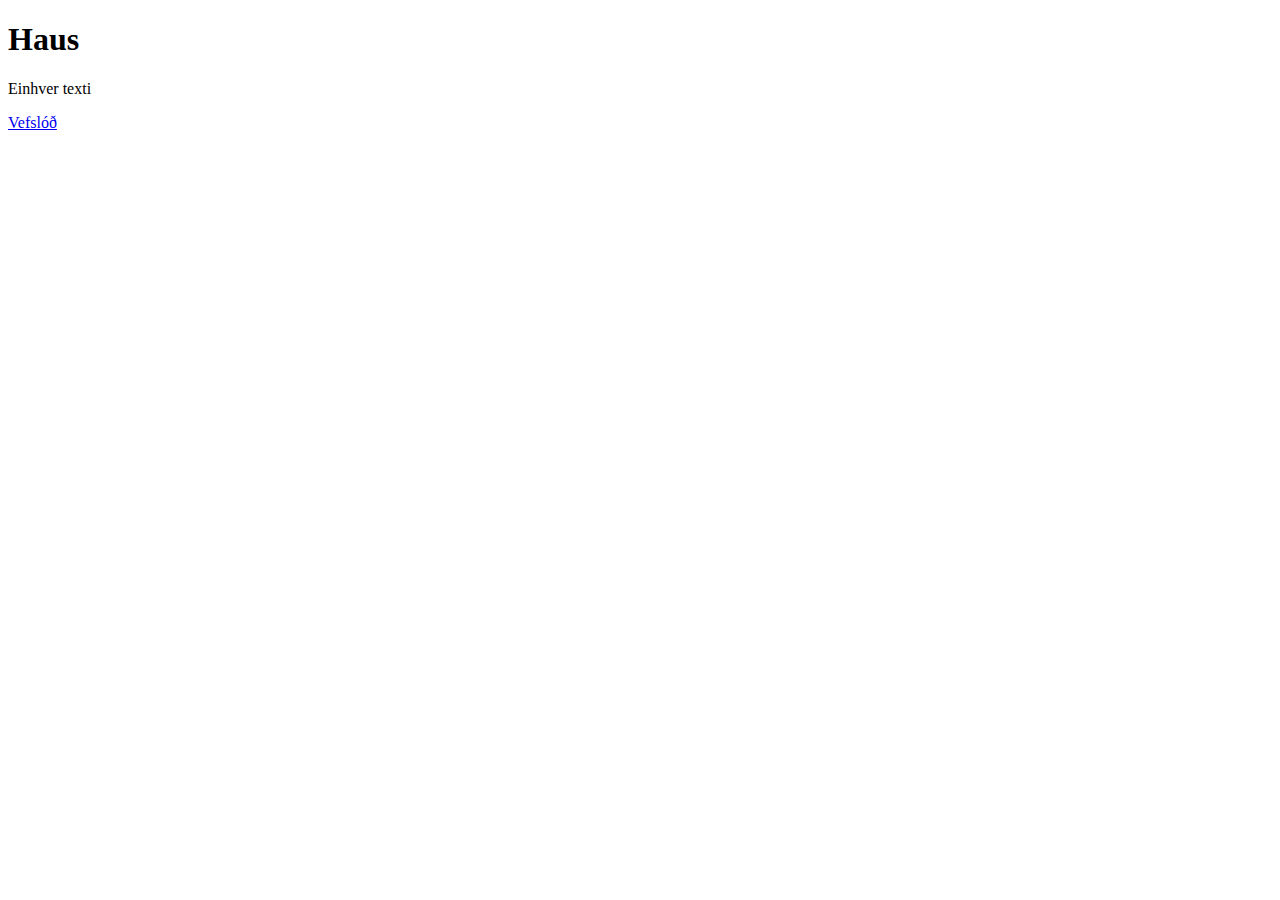
<file: verkefni1/index.html>
<!DOCTYPE html>
<meta charset="UTF-8"/>
<html>
    <head>
        <title>Forsíða</title>
    </head>
    <body>
        <h1>Haus</h1>
        <p>Einhver texti</p>
        <a href="about.html">Vefslóð</a>
    </body>
</html>
</file>
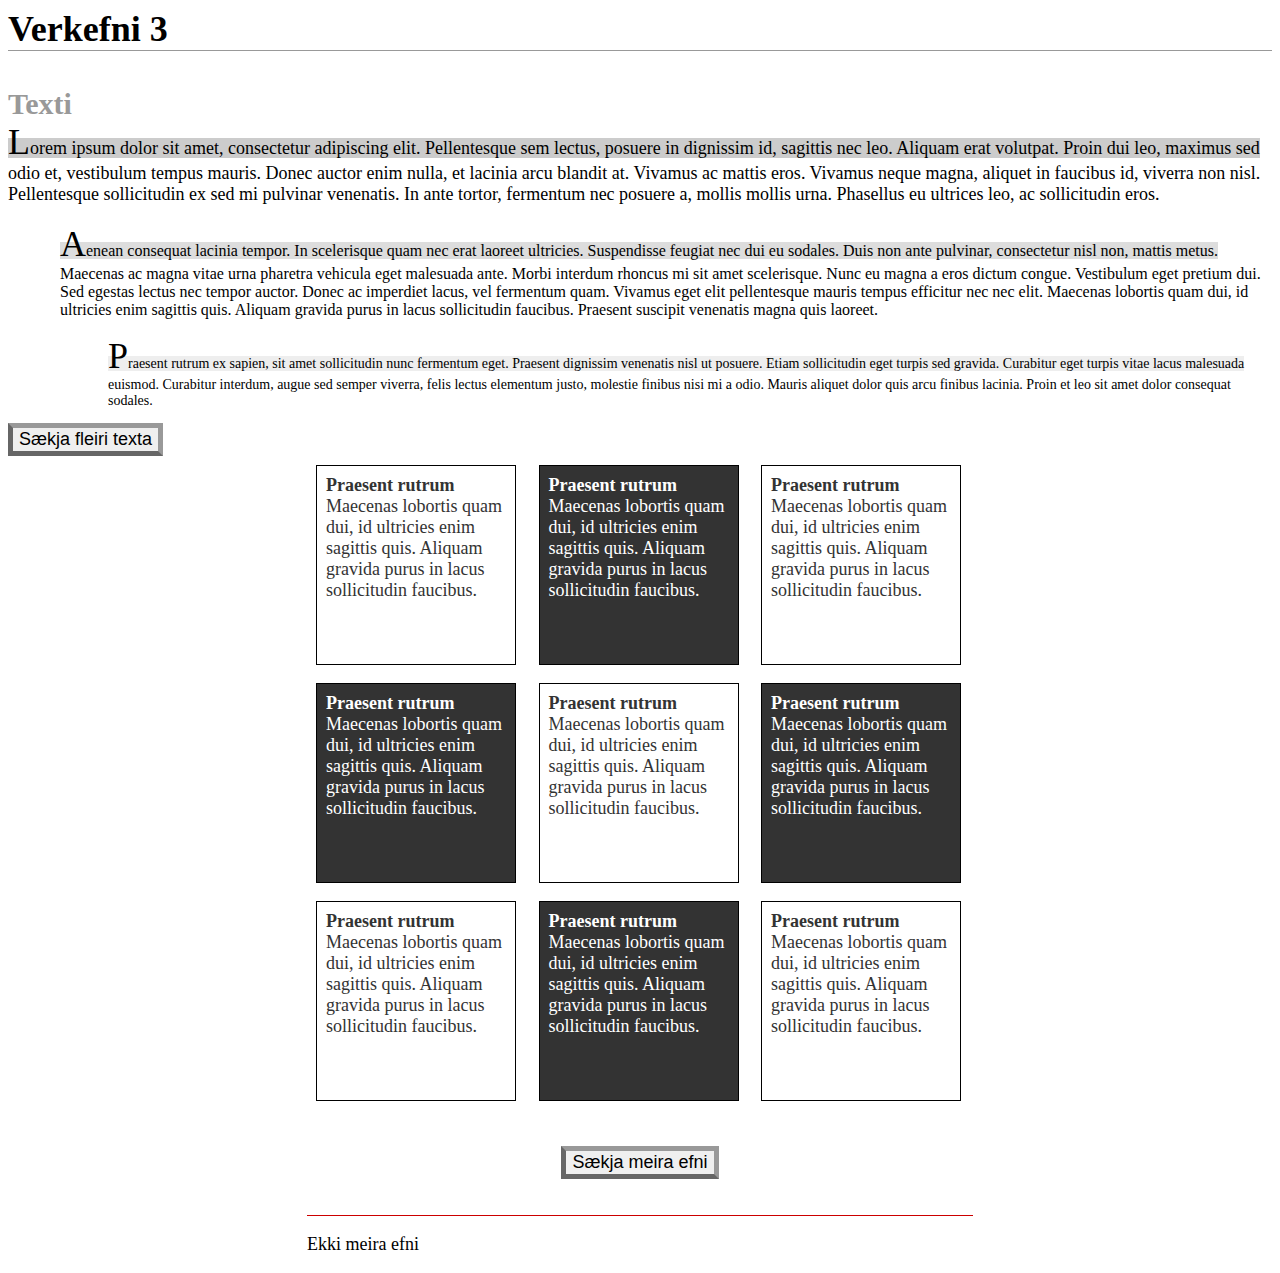
<file: verkefni3/index.html>
<!doctype html>
<html lang="is">
  <head>
    <meta charset="utf-8">
    <title>Verkefni 3</title>
    <link rel="stylesheet" href="styles.css">
  </head>
  <body>
    <main>
      <h1>Verkefni 3</h1>

      <section class="card-text">
        <h2>Texti</h2>

        <p>Lorem ipsum dolor sit amet, consectetur adipiscing elit. Pellentesque sem lectus, posuere in dignissim id, sagittis nec leo. Aliquam erat volutpat. Proin dui leo, maximus sed odio et, vestibulum tempus mauris. Donec auctor enim nulla, et lacinia arcu blandit at. Vivamus ac mattis eros. Vivamus neque magna, aliquet in faucibus id, viverra non nisl. Pellentesque sollicitudin ex sed mi pulvinar venenatis. In ante tortor, fermentum nec posuere a, mollis mollis urna. Phasellus eu ultrices leo, ac sollicitudin eros.</p>

        <p>Aenean consequat lacinia tempor. In scelerisque quam nec erat laoreet ultricies. Suspendisse feugiat nec dui eu sodales. Duis non ante pulvinar, consectetur nisl non, mattis metus. Maecenas ac magna vitae urna pharetra vehicula eget malesuada ante. Morbi interdum rhoncus mi sit amet scelerisque. Nunc eu magna a eros dictum congue. Vestibulum eget pretium dui. Sed egestas lectus nec tempor auctor. Donec ac imperdiet lacus, vel fermentum quam. Vivamus eget elit pellentesque mauris tempus efficitur nec nec elit. Maecenas lobortis quam dui, id ultricies enim sagittis quis. Aliquam gravida purus in lacus sollicitudin faucibus. Praesent suscipit venenatis magna quis laoreet.</p>

        <p>Praesent rutrum ex sapien, sit amet sollicitudin nunc fermentum eget. Praesent dignissim venenatis nisl ut posuere. Etiam sollicitudin eget turpis sed gravida. Curabitur eget turpis vitae lacus malesuada euismod. Curabitur interdum, augue sed semper viverra, felis lectus elementum justo, molestie finibus nisi mi a odio. Mauris aliquet dolor quis arcu finibus lacinia. Proin et leo sit amet dolor consequat sodales.</p>

        <button>Sækja fleiri texta</button>
      </section>

      <section class="card-section">
        <h2>Þessi fyrirsögn á ekki að sjást</h2>

        <div class="cards">
          <div class="card">
            <h3>Praesent rutrum</h3>
            <p>Maecenas lobortis quam dui, id ultricies enim sagittis quis. Aliquam gravida purus in lacus sollicitudin faucibus.</p>
          </div>
          <div class="card">
            <h3>Praesent rutrum</h3>
            <p>Maecenas lobortis quam dui, id ultricies enim sagittis quis. Aliquam gravida purus in lacus sollicitudin faucibus.</p>
          </div>
          <div class="card">
            <h3>Praesent rutrum</h3>
            <p>Maecenas lobortis quam dui, id ultricies enim sagittis quis. Aliquam gravida purus in lacus sollicitudin faucibus.</p>
          </div>
          <div class="card">
            <h3>Praesent rutrum</h3>
            <p>Maecenas lobortis quam dui, id ultricies enim sagittis quis. Aliquam gravida purus in lacus sollicitudin faucibus.</p>
          </div>
          <div class="card">
            <h3>Praesent rutrum</h3>
            <p>Maecenas lobortis quam dui, id ultricies enim sagittis quis. Aliquam gravida purus in lacus sollicitudin faucibus.</p>
          </div>
          <div class="card">
            <h3>Praesent rutrum</h3>
            <p>Maecenas lobortis quam dui, id ultricies enim sagittis quis. Aliquam gravida purus in lacus sollicitudin faucibus.</p>
          </div>
          <div class="card">
            <h3>Praesent rutrum</h3>
            <p>Maecenas lobortis quam dui, id ultricies enim sagittis quis. Aliquam gravida purus in lacus sollicitudin faucibus.</p>
          </div>
          <div class="card">
            <h3>Praesent rutrum</h3>
            <p>Maecenas lobortis quam dui, id ultricies enim sagittis quis. Aliquam gravida purus in lacus sollicitudin faucibus.</p>
          </div>
          <div class="card">
            <h3>Praesent rutrum</h3>
            <p>Maecenas lobortis quam dui, id ultricies enim sagittis quis. Aliquam gravida purus in lacus sollicitudin faucibus.</p>
          </div>
          <button>Sækja meira efni</button>
        </div>
      </section>
    </main>
  </body>
</html>
</file>
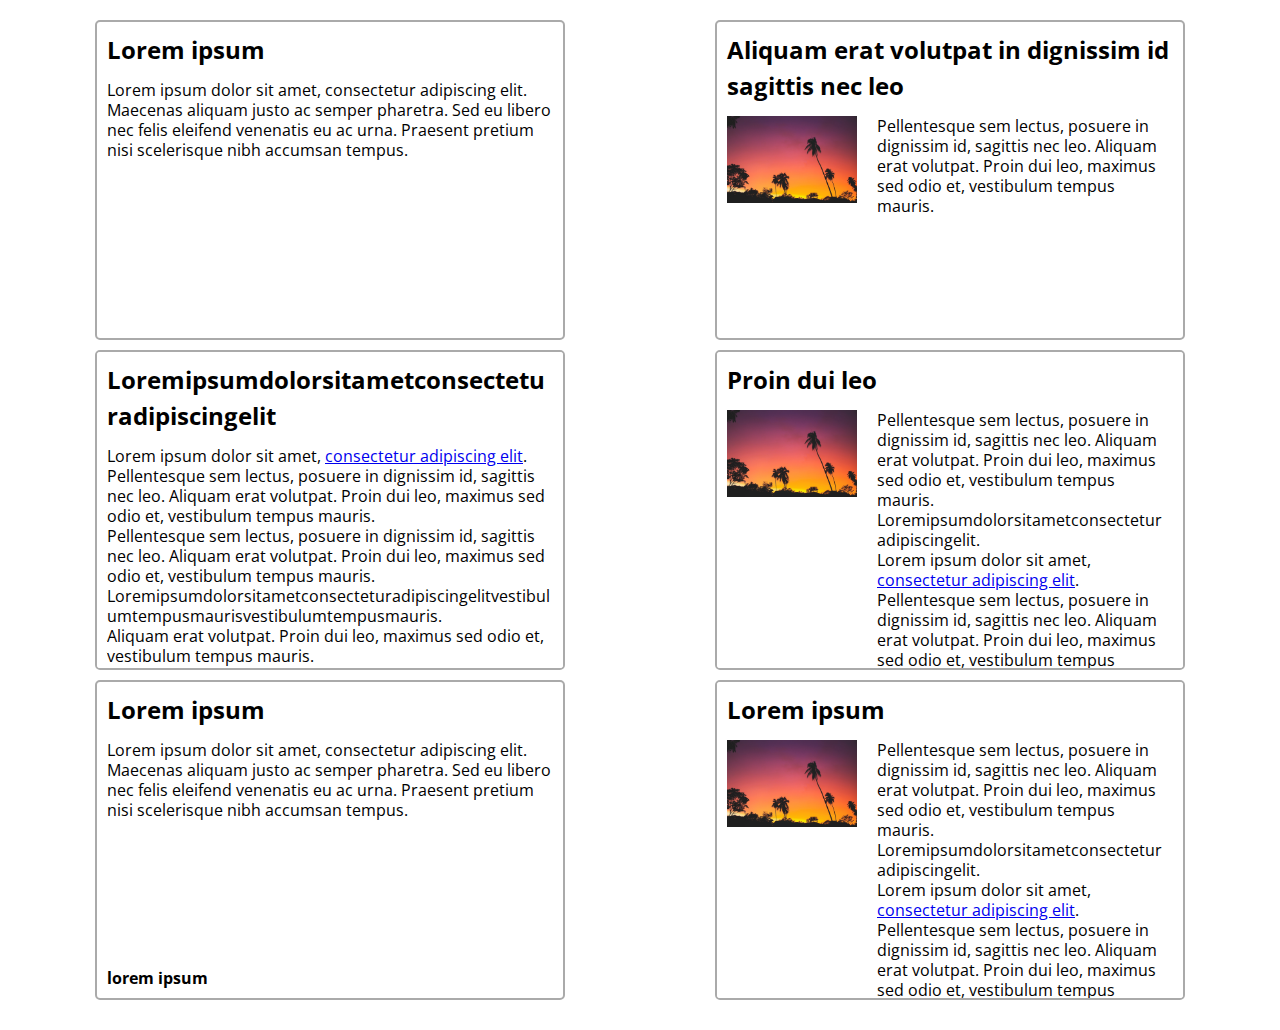
<file: verkefni5/index.html>
<!doctype html>
<html lang="en">
  <head>
    <meta charset="utf-8">
    <meta name="viewport" content="width=device-width, initial-scale=1">
    <title>Verkefni 5</title>
    <link href="https://fonts.googleapis.com/css?family=Open+Sans:400,600" rel="stylesheet">
    <link rel="stylesheet" href="styles.css">
  </head>
  <body>
    <main>
      <div class="cards">
        <section class="card">
          <h2>Aliquam erat volutpat in dignissim id sagittis nec leo</h2>
          <div class="card-picture">
            <div>
              <img src="img.jpg" alt="" class="img">
            </div>
            <div class="card-picture-text">
              <p>Pellentesque sem lectus, posuere in dignissim id, sagittis nec leo. Aliquam erat volutpat. Proin dui leo, maximus sed odio et, vestibulum tempus mauris.</p>
            </div>
          </div>
        </section>

        <section class="card">
          <h2>Loremipsumdolorsitametconsecteturadipiscingelit</h2>
          <div>
            <div>
              <p>Lorem ipsum dolor sit amet, <a href="#">consectetur adipiscing elit</a>. Pellentesque sem lectus, posuere in dignissim id, sagittis nec leo. Aliquam erat volutpat. Proin dui leo, maximus sed odio et, vestibulum tempus mauris.</p>
              <p>Pellentesque sem lectus, posuere in dignissim id, sagittis nec leo. Aliquam erat volutpat. Proin dui leo, maximus sed odio et, vestibulum tempus mauris. Loremipsumdolorsitametconsecteturadipiscingelitvestibulumtempusmaurisvestibulumtempusmauris.</p>
              <p>Aliquam erat volutpat. Proin dui leo, maximus sed odio et, vestibulum tempus mauris.</p>
            </div>
          </div>
        </section>

        <section class="card">
          <h2>Proin dui leo</h2>
          <div class="card-picture">
            <div>
              <img src="img.jpg" alt="" class="img">
            </div>
            <div class="card-picture-text">
              <p>Pellentesque sem lectus, posuere in dignissim id, sagittis nec leo. Aliquam erat volutpat. Proin dui leo, maximus sed odio et, vestibulum tempus mauris. Loremipsumdolorsitametconsecteturadipiscingelit.</p>
              <p>Lorem ipsum dolor sit amet, <a href="#">consectetur adipiscing elit</a>. Pellentesque sem lectus, posuere in dignissim id, sagittis nec leo. Aliquam erat volutpat. Proin dui leo, maximus sed odio et, vestibulum tempus mauris.</p>
              <p>Pellentesque sem lectus, posuere in dignissim id, sagittis nec leo. Aliquam erat volutpat. Proin dui leo, maximus sed odio et, vestibulum tempus mauris. Loremipsumdolorsitametconsecteturadipiscingelit.</p>
            </div>
          </div>
        </section>

        <section class="card">
          <h2>Lorem ipsum</h2>
          <div>
            <div>
              <p>Lorem ipsum dolor sit amet, consectetur adipiscing elit. Maecenas aliquam justo ac semper pharetra. Sed eu libero nec felis eleifend venenatis eu ac urna. Praesent pretium nisi scelerisque nibh accumsan tempus.</p>
            </div>
          </div>
          <ul class="card-list">
            <li>lorem</li>
            <li>ipsum</li>
          </ul>
        </section>

        <section class="card">
          <h2>Lorem ipsum</h2>
          <div class="card-picture">
            <div>
              <img src="img.jpg" alt="" class="img">
            </div>
            <div class="card-picture-text">
              <p>Pellentesque sem lectus, posuere in dignissim id, sagittis nec leo. Aliquam erat volutpat. Proin dui leo, maximus sed odio et, vestibulum tempus mauris. Loremipsumdolorsitametconsecteturadipiscingelit.</p>
              <p>Lorem ipsum dolor sit amet, <a href="#">consectetur adipiscing elit</a>. Pellentesque sem lectus, posuere in dignissim id, sagittis nec leo. Aliquam erat volutpat. Proin dui leo, maximus sed odio et, vestibulum tempus mauris.</p>
              <p>Pellentesque sem lectus, posuere in dignissim id, sagittis nec leo. Aliquam erat volutpat. Proin dui leo, maximus sed odio et, vestibulum tempus mauris. Loremipsumdolorsitametconsecteturadipiscingelit.</p>
            </div>
          </div>
          <ul class="card-list">
            <li>lorem</li>
            <li>ipsum</li>
            <li>dolor</li>
            <li>foo</li>
            <li>bar</li>
            <li>baz</li>
            <li>lorem-ipsum</li>
            <li>dolor-sit-amet</li>
          </ul>
        </section>

        <section class="card">
          <h2>Lorem ipsum</h2>
          <div>
            <div>
              <p>Lorem ipsum dolor sit amet, consectetur adipiscing elit. Maecenas aliquam justo ac semper pharetra. Sed eu libero nec felis eleifend venenatis eu ac urna. Praesent pretium nisi scelerisque nibh accumsan tempus.</p>
            </div>
          </div>
        </section>
      </div>
    </main>
  </body>
</html>
</file>
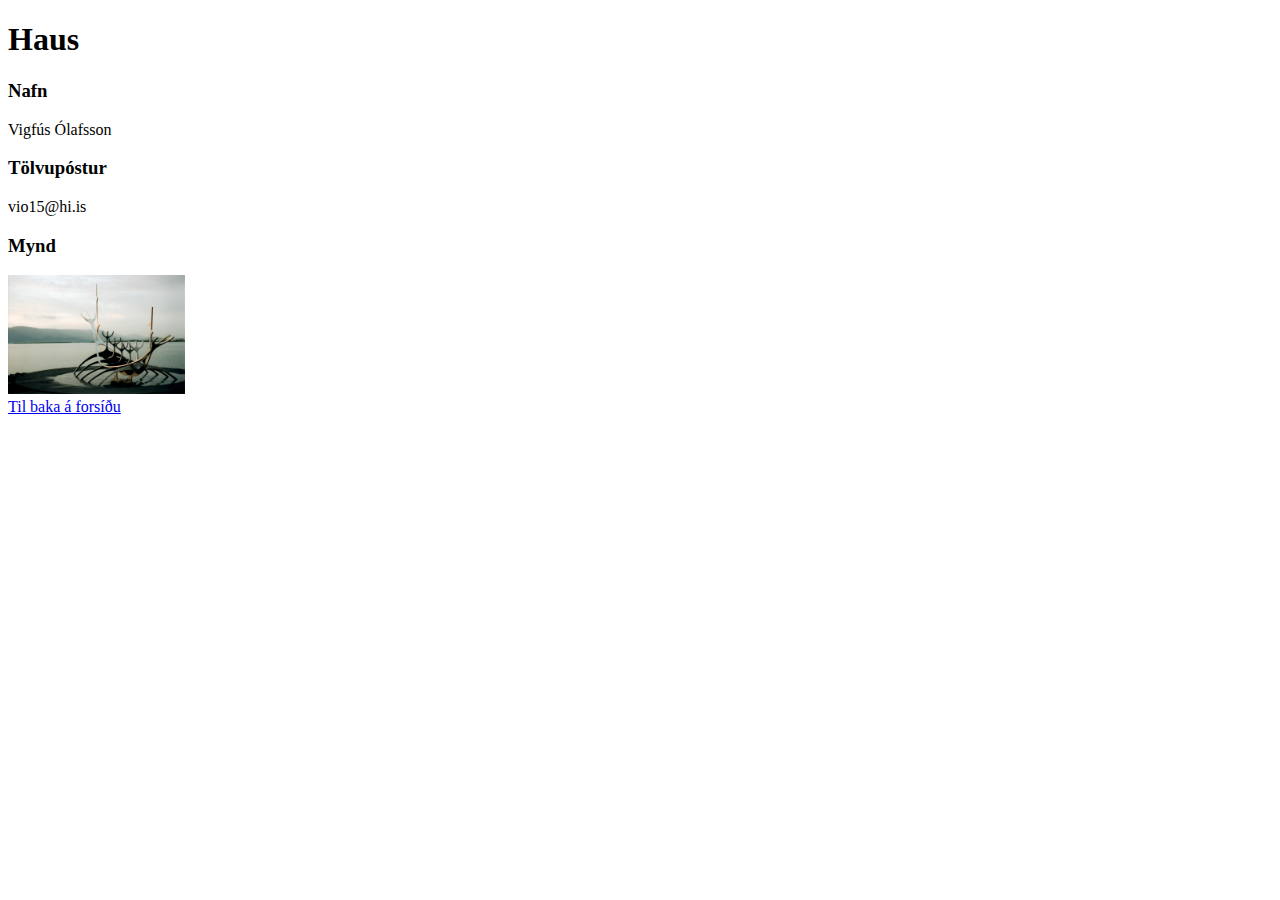
<file: verkefni1/about.html>
<!DOCTYPE html>
<meta charset="UTF-8"/>
<html>
    <head>
        <title>Upplýsingar</title>
    </head>
    <body>
        <h1>Haus</h1>
        <h3>Nafn</h3>
        <p>Vigfús Ólafsson</p>
        <h3>Tölvupóstur</h3>
        <p>vio15@hi.is</p>
        <h3>Mynd</h3>
        <img src="img/img002.jpg" style="width:177px; height:119" title="Sólfarið"></img>
        <br/>
        <a href="index.html">Til baka á forsíðu</a>
    </body>
</html>
</file>
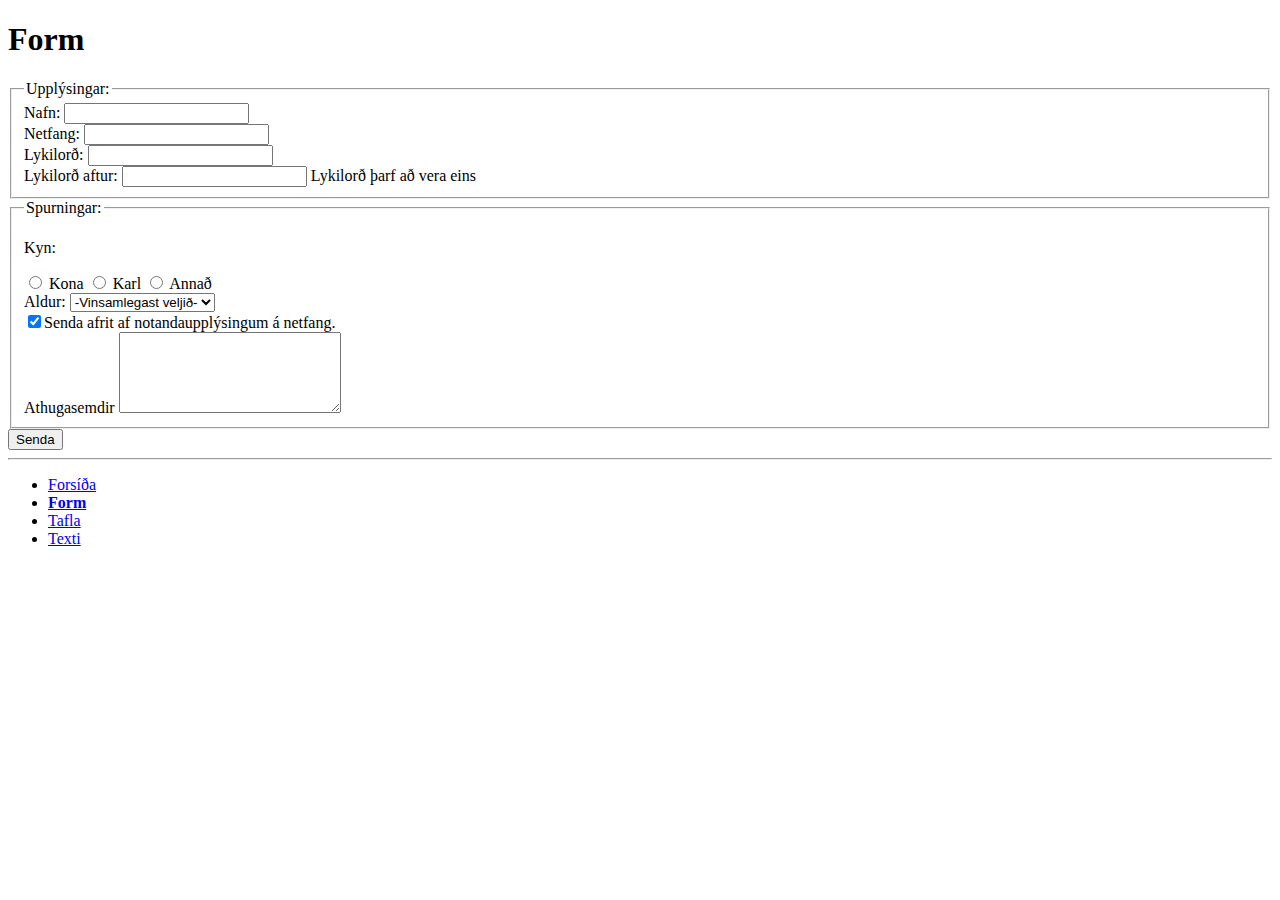
<file: verkefni2/pages/form.html>
<!DOCTYPE html>
<html lang="is">
<meta charset="UTF-8"/>
    <head>
        <title>Form</title>
    </head>
    <body>
        <h1>Form</h1>
        <form>
            <fieldset>
              <legend>Upplýsingar:</legend>
              <div>
                <label>Nafn:</label>
                <input type="text" name="nafn" required><br>
              </div>
              <div>
                <label>Netfang:</label>
                <input type="email" name="netfang" required><br>
              </div>
              <div>
                <label>Lykilorð:</label>
                <input type="password" name="password" required>
              </div>

              <div>
                <label>Lykilorð aftur:</label>
                <input type="password" name="password2" required>
                <span>Lykilorð þarf að vera eins</span>
              </div>
            </fieldset>

            <fieldset>
                <legend>Spurningar:</legend>
                <div>
                    <p>Kyn:</p>
                    <label>
                        <input type="radio" name="gender" value="kona"> Kona
                    </label>
                    <label>
                        <input type="radio" name="gender" value="karl"> Karl
                    </label>
                    <label>
                        <input type="radio" name="gender" value="annað"> Annað
                    </label>          
                </div>
                <div>
                    <label for="age">Aldur:</label>
                    <select name="age" id="age">
                        <option>-Vinsamlegast veljið-</option>
                        <option>Yngri en 13 ára</option>
                        <option>13-20 ára</option>
                        <option>21-65 ára</option>
                        <option>Eldri en 65 ára</option>
                    </select>
                </div>
                <div>
                  <input type="checkbox" name="continue" checked>Senda afrit af notandaupplýsingum á netfang.
                </div>
                <div>
                  <label for="ath">Athugasemdir</label>
                  <textarea name="comments" id="comments" cols="25" rows="5"></textarea>
                </div>
            </fieldset>
            <button>Senda</button>
          </form> 
        <hr>
        <nav>
          <ul>
            <li><a href="../index.html">Forsíða</a></li>
            <li><a href="form.html"><b>Form</b></a></li>
            <li><a href="tafla.html">Tafla</a></li>
            <li><a href="texti.html">Texti</a></li>
          </ul>
        </nav>
    </body>
</html>
</file>
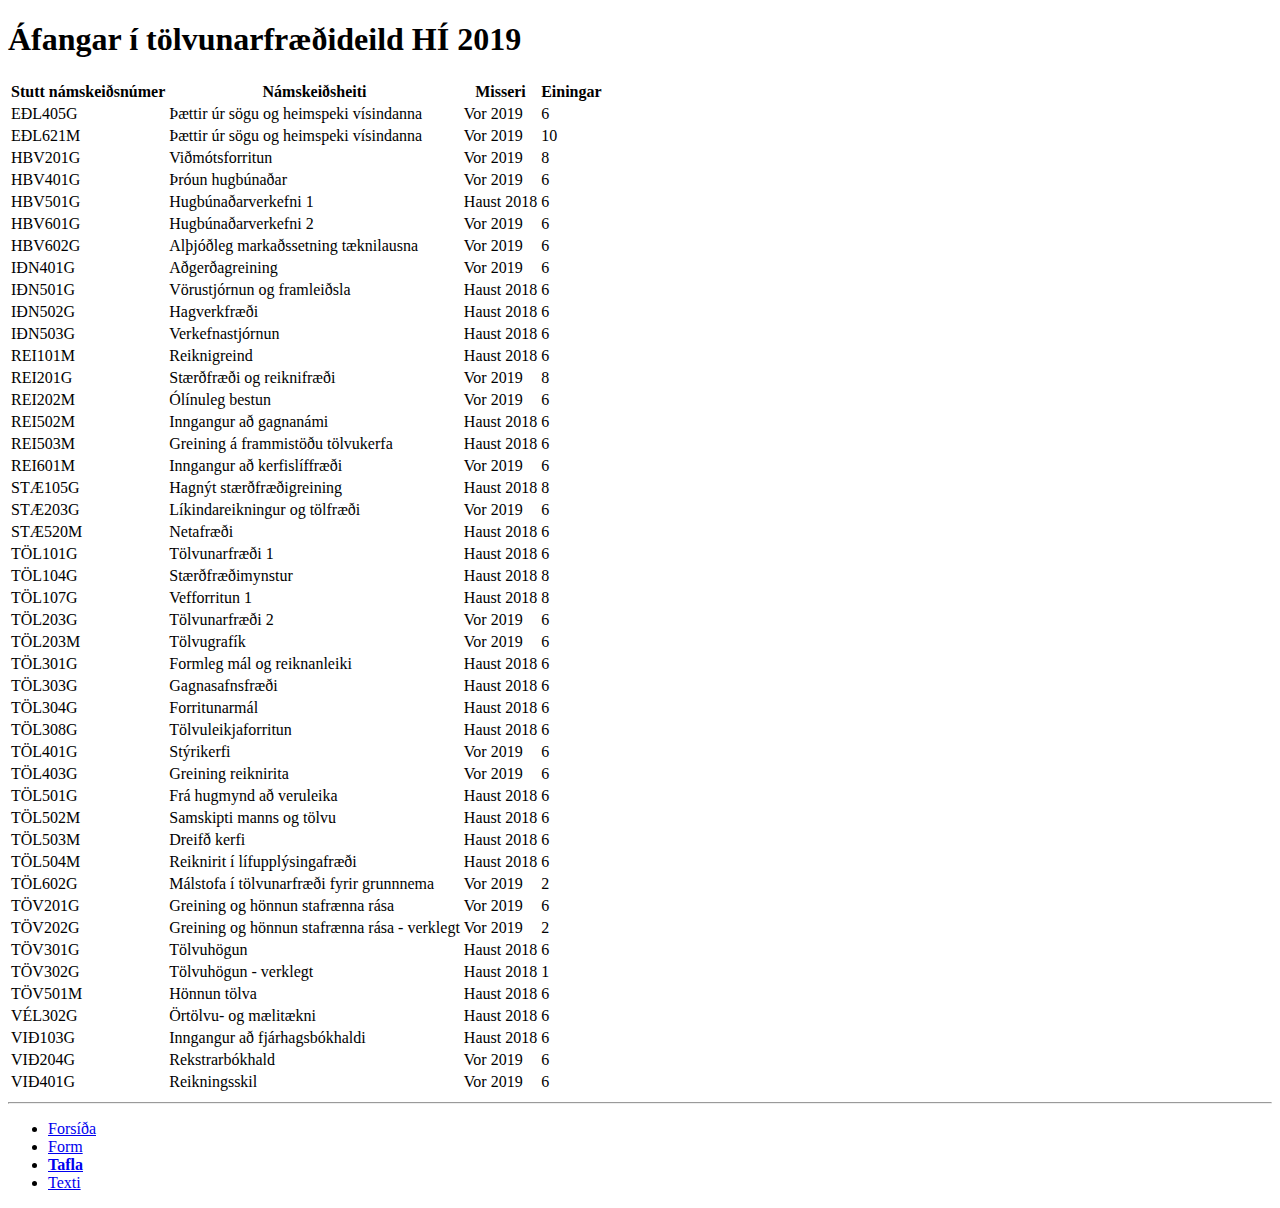
<file: verkefni2/pages/tafla.html>
<!DOCTYPE html>
<html lang="is">
<meta charset="UTF-8"/>
    <head>
        <title>Tafla</title>
    </head>
    <body>
        <main>
            <h1>Áfangar í tölvunarfræðideild HÍ 2019</h1>
            <table>
              <tr>
                <th>Stutt námskeiðsnúmer</th>
                <th>Námskeiðsheiti</th>
                <th>Misseri</th>
                <th>Einingar</th>
              </tr>
              <tr>
                <td>EÐL405G</td>
                <td>Þættir úr sögu og heimspeki vísindanna</td>
                <td>Vor 2019</td>
                <td>6</td>
              </tr>
              <tr>
                <td>EÐL621M</td>
                <td>Þættir úr sögu og heimspeki vísindanna</td>
                <td>Vor 2019</td>
                <td>10</td>
              </tr>
              <tr>
                <td>HBV201G</td>
                <td>Viðmótsforritun</td>
                <td>Vor 2019</td>
                <td>8</td>
              </tr>
              <tr>
                <td>HBV401G</td>
                <td>Þróun hugbúnaðar</td>
                <td>Vor 2019</td>
                <td>6</td>
              </tr>
              <tr>
                <td>HBV501G</td>
                <td>Hugbúnaðarverkefni 1</td>
                <td>Haust 2018</td>
                <td>6</td>
              </tr>
              <tr>
                <td>HBV601G</td>
                <td>Hugbúnaðarverkefni 2</td>
                <td>Vor 2019</td>
                <td>6</td>
              </tr>
              <tr>
                <td>HBV602G</td>
                <td>Alþjóðleg markaðssetning tæknilausna</td>
                <td>Vor 2019</td>
                <td>6</td>
              </tr>
              <tr>
                <td>IÐN401G</td>
                <td>Aðgerðagreining</td>
                <td>Vor 2019</td>
                <td>6</td>
              </tr>
              <tr>
                <td>IÐN501G</td>
                <td>Vörustjórnun og framleiðsla</td>
                <td>Haust 2018</td>
                <td>6</td>
              </tr>
              <tr>
                <td>IÐN502G</td>
                <td>Hagverkfræði</td>
                <td>Haust 2018</td>
                <td>6</td>
              </tr>
              <tr>
                <td>IÐN503G</td>
                <td>Verkefnastjórnun</td>
                <td>Haust 2018</td>
                <td>6</td>
              </tr>
              <tr>
                <td>REI101M</td>
                <td>Reiknigreind</td>
                <td>Haust 2018</td>
                <td>6</td>
              </tr>
              <tr>
                <td>REI201G</td>
                <td>Stærðfræði og reiknifræði</td>
                <td>Vor 2019</td>
                <td>8</td>
              </tr>
              <tr>
                <td>REI202M</td>
                <td>Ólínuleg bestun</td>
                <td>Vor 2019</td>
                <td>6</td>
              </tr>
              <tr>
                <td>REI502M</td>
                <td>Inngangur að gagnanámi</td>
                <td>Haust 2018</td>
                <td>6</td>
              </tr>
              <tr>
                <td>REI503M</td>
                <td>Greining á frammistöðu tölvukerfa</td>
                <td>Haust 2018</td>
                <td>6</td>
              </tr>
              <tr>
                <td>REI601M</td>
                <td>Inngangur að kerfislíffræði</td>
                <td>Vor 2019</td>
                <td>6</td>
              </tr>
              <tr>
                <td>STÆ105G</td>
                <td>Hagnýt stærðfræðigreining</td>
                <td>Haust 2018</td>
                <td>8</td>
              </tr>
              <tr>
                <td>STÆ203G</td>
                <td>Líkindareikningur og tölfræði</td>
                <td>Vor 2019</td>
                <td>6</td>
              </tr>
              <tr>
                <td>STÆ520M</td>
                <td>Netafræði</td>
                <td>Haust 2018</td>
                <td>6</td>
              </tr>
              <tr>
                <td>TÖL101G</td>
                <td>Tölvunarfræði 1</td>
                <td>Haust 2018</td>
                <td>6</td>
              </tr>
              <tr>
                <td>TÖL104G</td>
                <td>Stærðfræðimynstur</td>
                <td>Haust 2018</td>
                <td>8</td>
              </tr>
              <tr>
                <td>TÖL107G</td>
                <td>Vefforritun 1</td>
                <td>Haust 2018</td>
                <td>8</td>
              </tr>
              <tr>
                <td>TÖL203G</td>
                <td>Tölvunarfræði 2</td>
                <td>Vor 2019</td>
                <td>6</td>
              </tr>
              <tr>
                <td>TÖL203M</td>
                <td>Tölvugrafík</td>
                <td>Vor 2019</td>
                <td>6</td>
              </tr>
              <tr>
                <td>TÖL301G</td>
                <td>Formleg mál og reiknanleiki</td>
                <td>Haust 2018</td>
                <td>6</td>
              </tr>
              <tr>
                <td>TÖL303G</td>
                <td>Gagnasafnsfræði</td>
                <td>Haust 2018</td>
                <td>6</td>
              </tr>
              <tr>
                <td>TÖL304G</td>
                <td>Forritunarmál</td>
                <td>Haust 2018</td>
                <td>6</td>
              </tr>
              <tr>
                <td>TÖL308G</td>
                <td>Tölvuleikjaforritun</td>
                <td>Haust 2018</td>
                <td>6</td>
              </tr>
              <tr>
                <td>TÖL401G</td>
                <td>Stýrikerfi</td>
                <td>Vor 2019</td>
                <td>6</td>
              </tr>
              <tr>
                <td>TÖL403G</td>
                <td>Greining reiknirita</td>
                <td>Vor 2019</td>
                <td>6</td>
              </tr>
              <tr>
                <td>TÖL501G</td>
                <td>Frá hugmynd að veruleika</td>
                <td>Haust 2018</td>
                <td>6</td>
              </tr>
              <tr>
                <td>TÖL502M</td>
                <td>Samskipti manns og tölvu</td>
                <td>Haust 2018</td>
                <td>6</td>
              </tr>
              <tr>
                <td>TÖL503M</td>
                <td>Dreifð kerfi</td>
                <td>Haust 2018</td>
                <td>6</td>
              </tr>
              <tr>
                <td>TÖL504M</td>
                <td>Reiknirit í lífupplýsingafræði</td>
                <td>Haust 2018</td>
                <td>6</td>
              </tr>
              <tr>
                <td>TÖL602G</td>
                <td>Málstofa í tölvunarfræði fyrir grunnnema</td>
                <td>Vor 2019</td>
                <td>2</td>
              </tr>
              <tr>
                <td>TÖV201G</td>
                <td>Greining og hönnun stafrænna rása</td>
                <td>Vor 2019</td>
                <td>6</td>
              </tr>
              <tr>
                <td>TÖV202G</td>
                <td>Greining og hönnun stafrænna rása - verklegt</td>
                <td>Vor 2019</td>
                <td>2</td>
              </tr>
              <tr>
                <td>TÖV301G</td>
                <td>Tölvuhögun</td>
                <td>Haust 2018</td>
                <td>6</td>
              </tr>
              <tr>
                <td>TÖV302G</td>
                <td>Tölvuhögun - verklegt</td>
                <td>Haust 2018</td>
                <td>1</td>
              </tr>
              <tr>
                <td>TÖV501M</td>
                <td>Hönnun tölva</td>
                <td>Haust 2018</td>
                <td>6</td>
              </tr>
              <tr>
                <td>VÉL302G</td>
                <td>Örtölvu- og mælitækni</td>
                <td>Haust 2018</td>
                <td>6</td>
              </tr>
              <tr>
                <td>VIÐ103G</td>
                <td>Inngangur að fjárhagsbókhaldi</td>
                <td>Haust 2018</td>
                <td>6</td>
              </tr>
              <tr>
                <td>VIÐ204G</td>
                <td>Rekstrarbókhald</td>
                <td>Vor 2019</td>
                <td>6</td>
              </tr>
              <tr>
                <td>VIÐ401G</td>
                <td>Reikningsskil</td>
                <td>Vor 2019</td>
                <td>6</td>
              </tr>
            </table>
          </main>
        <hr>
        <nav>
            <ul>
                <li><a href="../index.html">Forsíða</a></li>
                <li><a href="form.html">Form</a></li>
                <li><a href="tafla.html"><b>Tafla</b></a></li>
                <li><a href="texti.html">Texti</a></li>
            </ul>
        </nav>
    </body>
</html>
</file>
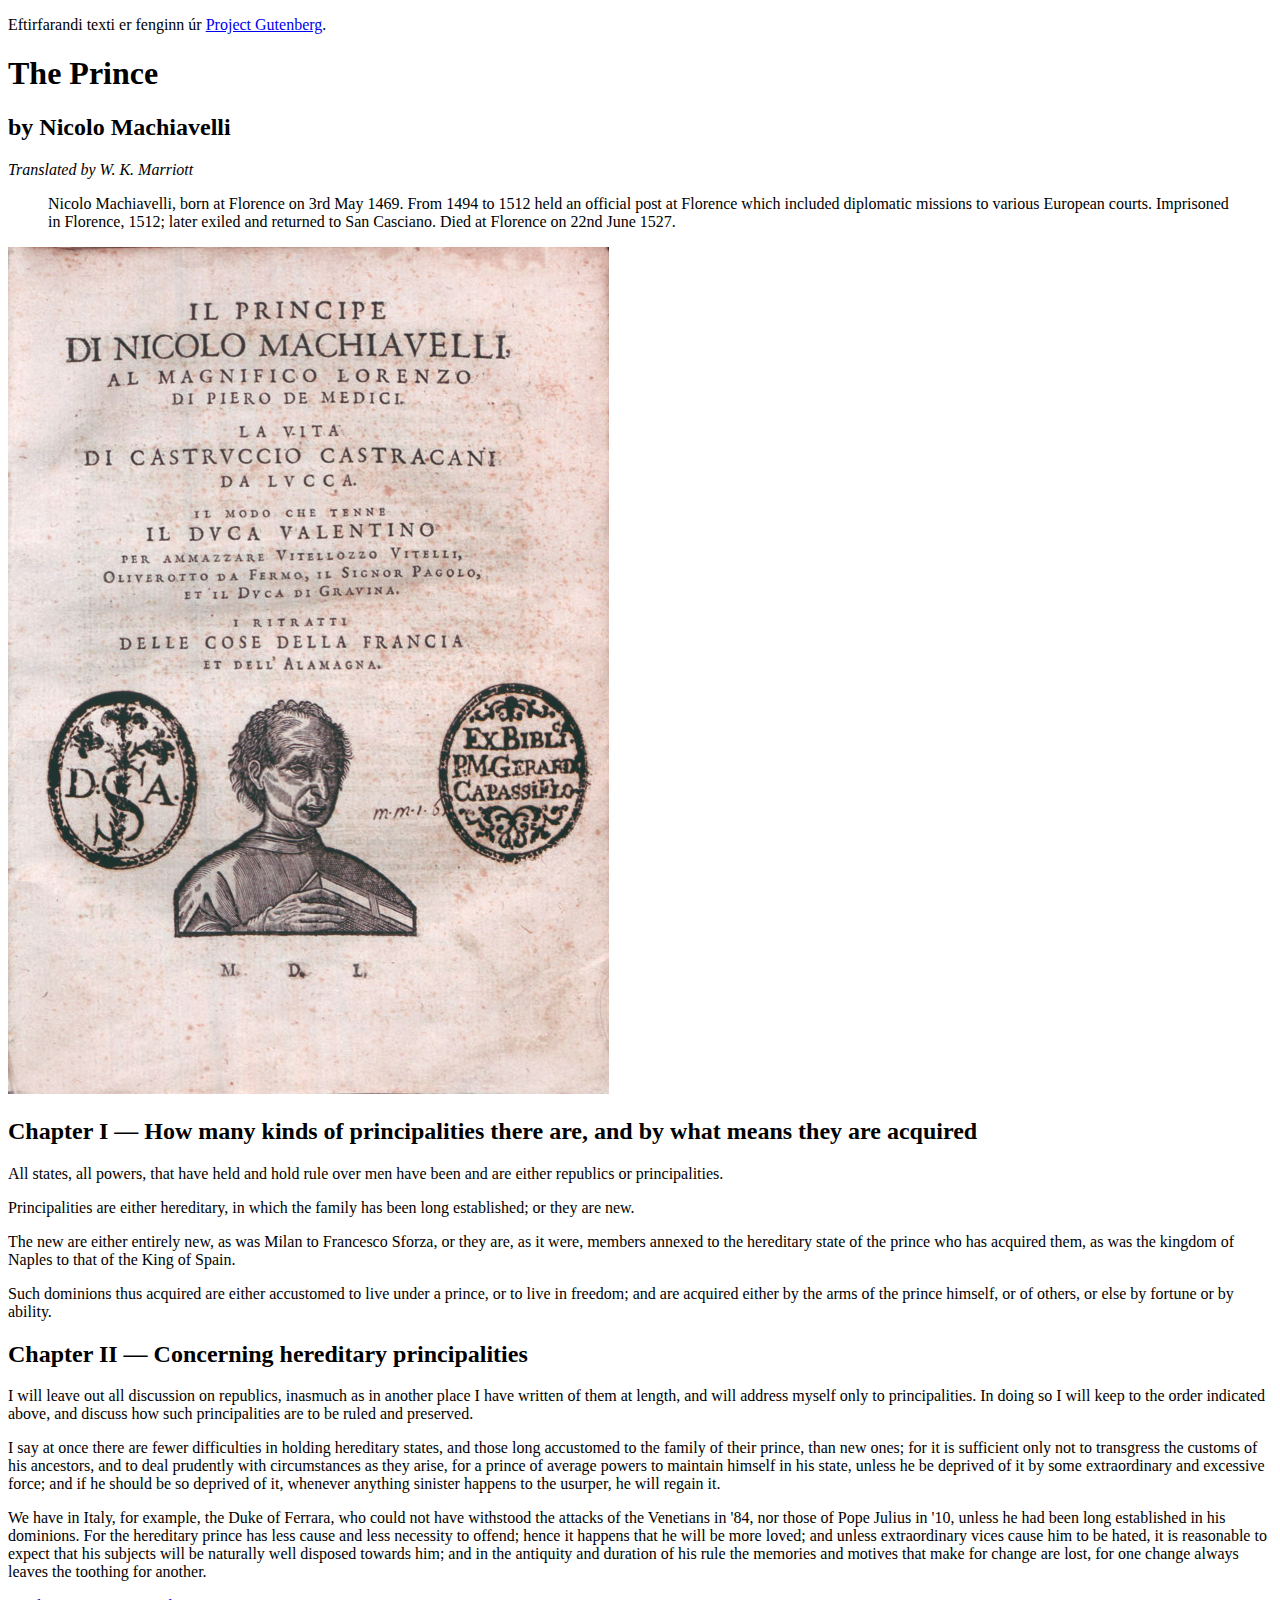
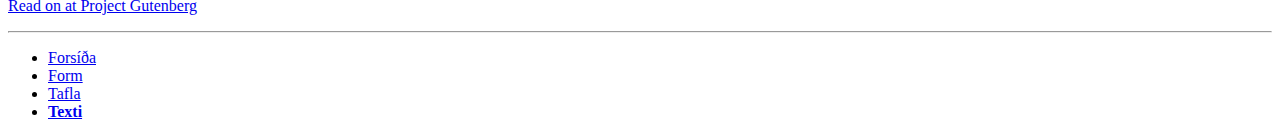
<file: verkefni2/pages/texti.html>
<!DOCTYPE html>
<html lang="is">
<meta charset="UTF-8"/>
    <head>
        <title>Texti</title>
    </head>
    <body>
        <main>
            <p>Eftirfarandi texti er fenginn úr <a href="https://www.gutenberg.org/">Project Gutenberg</a>.</p>
      
            <div lang="en">
              <h1>The Prince</h1>
              <h2>by Nicolo Machiavelli</h2>
              <p><em>Translated by W. K. Marriott</em></p>
              <blockquote>Nicolo Machiavelli, born at Florence on 3rd May 1469. From 1494 to 1512 held an official post at Florence which included diplomatic missions to various European courts. Imprisoned in Florence, 1512; later exiled and returned to San Casciano. Died at Florence on 22nd June 1527.</blockquote>
              <img src="../img/Principe.jpg" title="Title page of a 1550 edition. Image from Wikimedia Commons." alt="Title page of a 1550 edition">
              <h2>Chapter I — How many kinds of principalities there are, and by what means they are acquired</h2>
              <p>All states, all powers, that have held and hold rule over men have been and are either republics or principalities.</p>
              <p>Principalities are either hereditary, in which the family has been long established; or they are new.</p>
              <p>The new are either entirely new, as was Milan to Francesco Sforza, or they are, as it were, members annexed to the hereditary state of the prince who has acquired them, as was the kingdom of Naples to that of the King of Spain.</p>
              <p>Such dominions thus acquired are either accustomed to live under a prince, or to live in freedom; and are acquired either by the arms of the prince himself, or of others, or else by fortune or by ability.</p>
              <h2>Chapter II — Concerning hereditary principalities</h2>
              <p>I will leave out all discussion on republics, inasmuch as in another place I have written of them at length, and will address myself only to principalities. In doing so I will keep to the order indicated above, and discuss how such principalities are to be ruled and preserved.</p>
              <p>I say at once there are fewer difficulties in holding hereditary states, and those long accustomed to the family of their prince, than new ones; for it is sufficient only not to transgress the customs of his ancestors, and to deal prudently with circumstances as they arise, for a prince of average powers to maintain himself in his state, unless he be deprived of it by some extraordinary and excessive force; and if he should be so deprived of it, whenever anything sinister happens to the usurper, he will regain it.</p>
              <p>We have in Italy, for example, the Duke of Ferrara, who could not have withstood the attacks of the Venetians in '84, nor those of Pope Julius in '10, unless he had been long established in his dominions. For the hereditary prince has less cause and less necessity to offend; hence it happens that he will be more loved; and unless extraordinary vices cause him to be hated, it is reasonable to expect that his subjects will be naturally well disposed towards him; and in the antiquity and duration of his rule the memories and motives that make for change are lost, for one change always leaves the toothing for another.</p>
              <p><a href="https://www.gutenberg.org/ebooks/1232">Read on at Project Gutenberg</a></p>
            </div>
          </main>
      
        <hr>
        <nav>
            <ul>
                <li><a href="../index.html">Forsíða</a></li>
                <li><a href="form.html">Form</a></li>
                <li><a href="tafla.html">Tafla</a></li>
                <li><a href="texti.html"><b>Texti</b></a></li>
            </ul>
        </nav>
    </body>
</html>
</file>
<file: verkefni3/styles.css>
/* almennar skilgreiningar */

html {
    font-size: 18px;
    /* 1em = 18px */
}

h1 {
    margin-top: 0;
    margin-bottom: 1em;
    border-bottom: 1px solid #999;
    font-size: 2em;
}

h2 {
    margin: 0;
    color: #999;
    font-size: 1.666667em;
}

h3 {
    margin: 0;
    font-size: 1em;
}

p {
    margin-top: 0;
    margin-bottom: 1em;
    font-size: 1em;
}

button {
    display: block;
    border: 5px solid #999;
    border-left-color: #666;
    border-bottom-color: #666;
    font-size: 1em;
}

button:hover {
    border: 10px solid #666;
    border-left-color: #999;
    border-bottom-color: #999;
}

/* texti */

.card-text p:first-line {
    background-color: #ccc;
}

.card-text p:first-letter {
    font-size: 2em;
}

.card-text p + p {
    font-size: 0.888889em;          /* font size 16 */
    margin-left: 3.25em;            /* reiknað frá font size 16 */
}

.card-text p + p:first-letter {
    font-size: 2.25em;              /* breyta fyrsta staf aftur í 36px */
}


.card-text p + p:first-line {
    background-color: #ddd;
}

.card-text p + p + p {
    font-size: 0.777778em;          /* font size 14 */
    margin-left: 7.142857em;        /* reiknað frá font size 14 */
}

.card-text p + p + p:first-letter {
    font-size: 2.571428em;          /* breyta fyrsta staf aftur í 36px */
}

.card-text p + p + p:first-line {
    background-color: #eee;
}

/* cards */

.card-section h2 {
    display: none;
}

.cards {
    margin: 0 auto;
    width: 100%;
    max-width: 37em;                /* 666px */
}

.card {
    display: inline-block;
    width: 10em;                    /* 180px */
    height: 10em;                   /* 180px */
    margin: 0.5em;                  /* 9px */
    padding: 0.5em;
    border: 1px solid #000;
    background-color: #fff;
    color: #333;
}

.card:nth-child(even) {
    background-color: #333;
    color: #fff;
}

.cards:hover .card:nth-child(even) {
    background-color: #fff;
    color: #333;
}

.cards:hover .card:nth-child(odd) {
    background-color: #333;
    color: #fff;
}

.cards button {
    margin: 2em auto;
}

.cards::after {
    content: 'Ekki meira efni';
    display: block;
    margin-top: 1em;
    margin-bottom: 1em;
    border-top: 1px solid #c00;
    padding-top: 1em;
}
</file>
<file: verkefni5/styles.css>
* {
  margin: 0;
  padding: 0;
}

*, *:before, *:after {
  box-sizing: inherit;
}

html {
  box-sizing: border-box;

  font-family: 'Open Sans', helvetica, arial, sans-serif;
  font-size: 16px;
  line-height: 1.25em;
}

h2 {
  font-size: 1.5em;
  line-height: 1.5em;
  padding-bottom: 0.5em;
}

main {
  margin: 0 auto;
  max-width: 1500px;
  padding: 20px;
}

.cards {
  display: flex;
  flex-flow: wrap;
  justify-content: space-around;
}

.card {
  background-color: #fff;
  border: 2px solid #aaa;
  border-radius: 5px;
  width: 29.375em;
  height: 20em;
  margin-bottom: 0.625em;
  padding: 0.625em;

  word-wrap: break-word;
  overflow-wrap: break-word;
  overflow: auto;
  
  display: flex;
  flex-direction: column;
}

.card-picture {
  display: flex;
}

.card-picture-text {
  /* width: 18.75em; 
  commentað út því scroll bars myndast í textanum
   því scroll barið tekur ákveðið mikið svæði */
  width: 18em;
}

.card:last-of-type {
  order: -1;
}

.img {
  display: flex;
  justify-items: flex-start;
  max-width: 9.375em;
  padding-right: 1.25em;
}

.card-list {
  list-style: none;
  margin-top: auto;
  padding-top: 0.3125em;
}

li {
  display: inline-flex;
  font-weight: bold;
}
</file>
